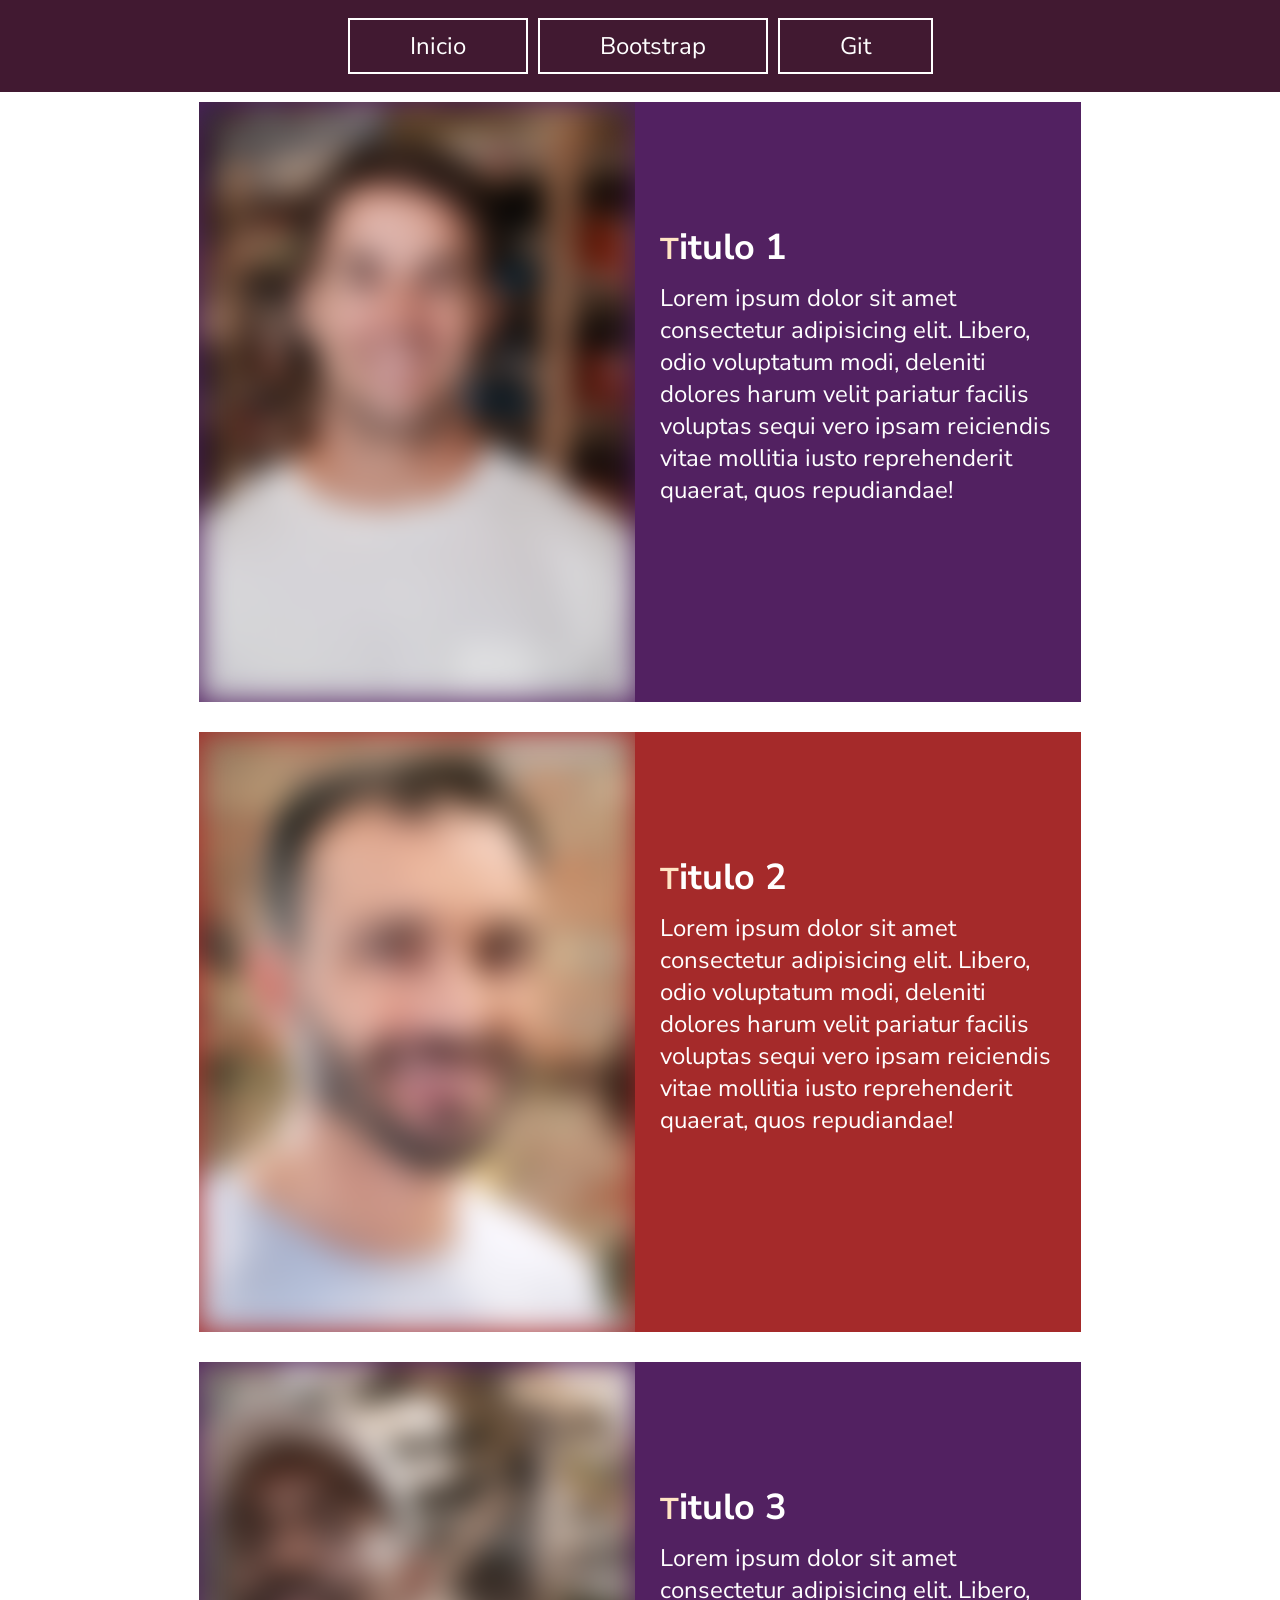
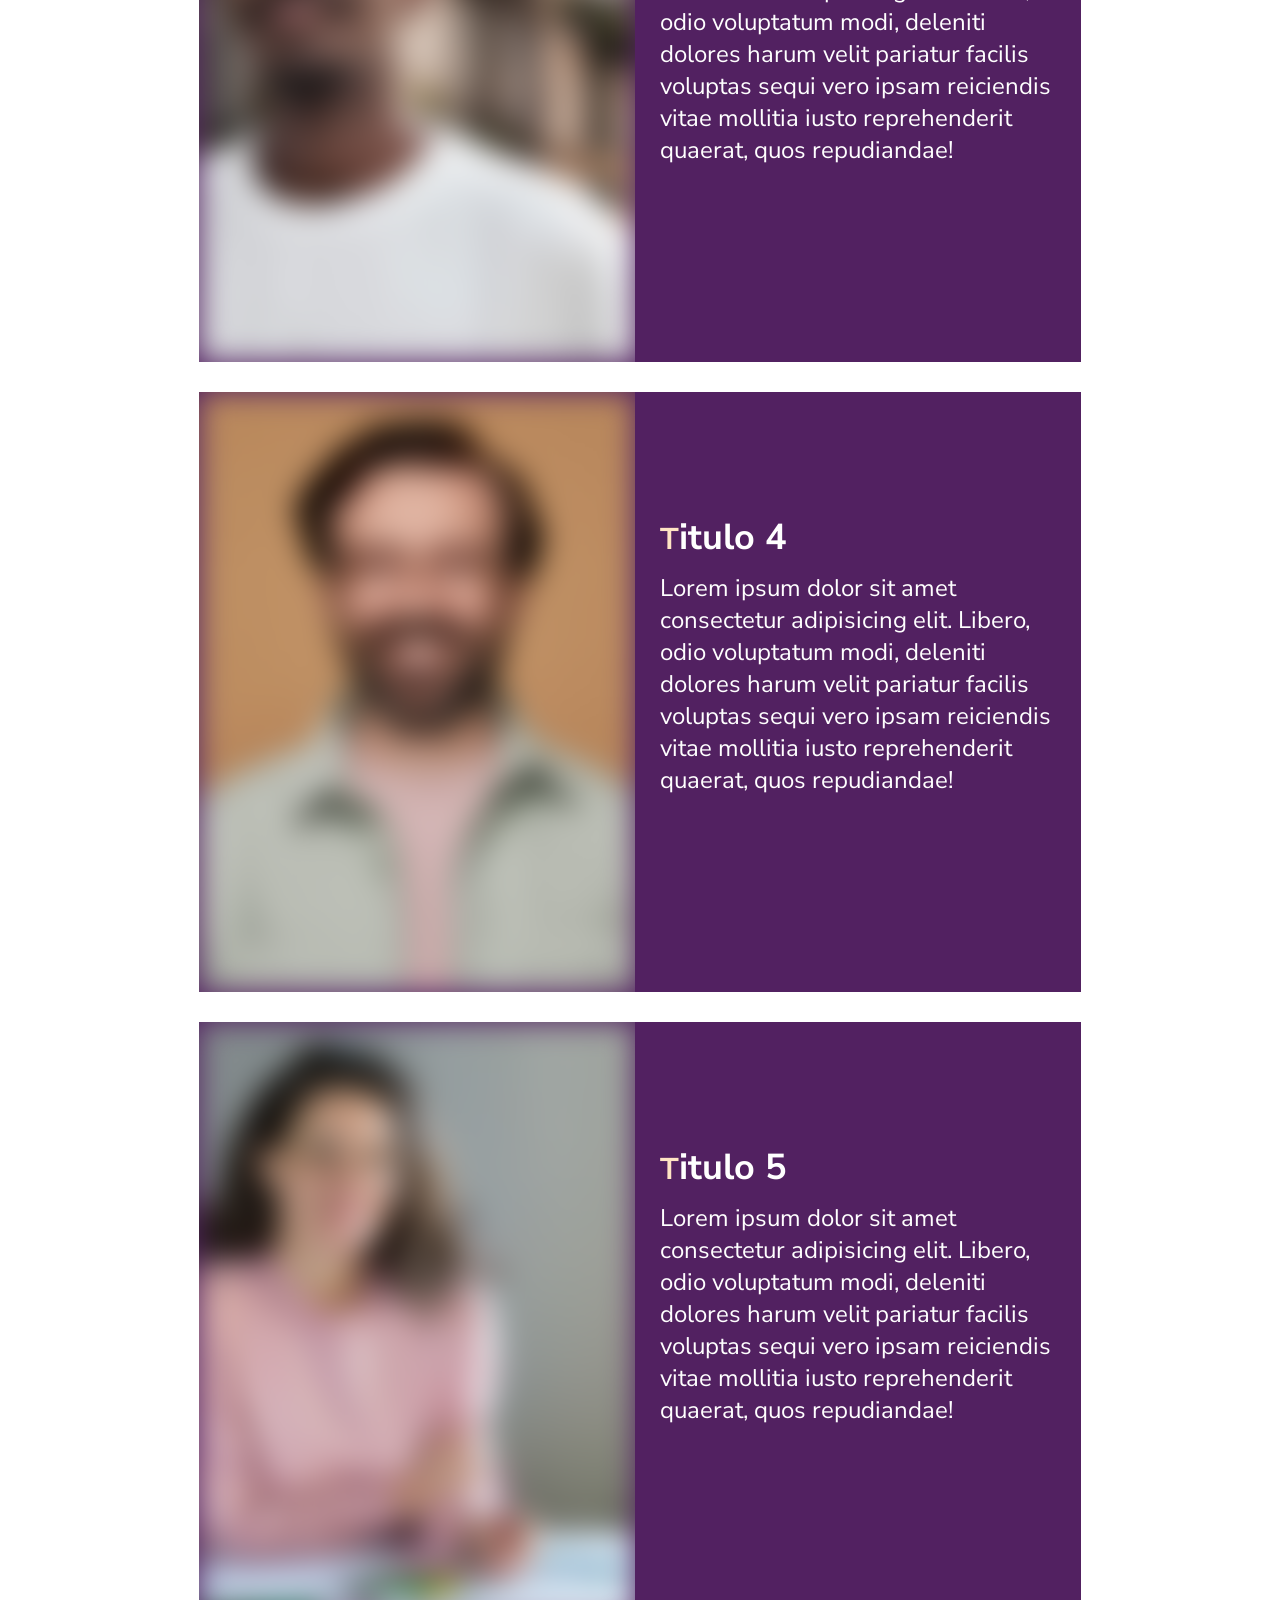
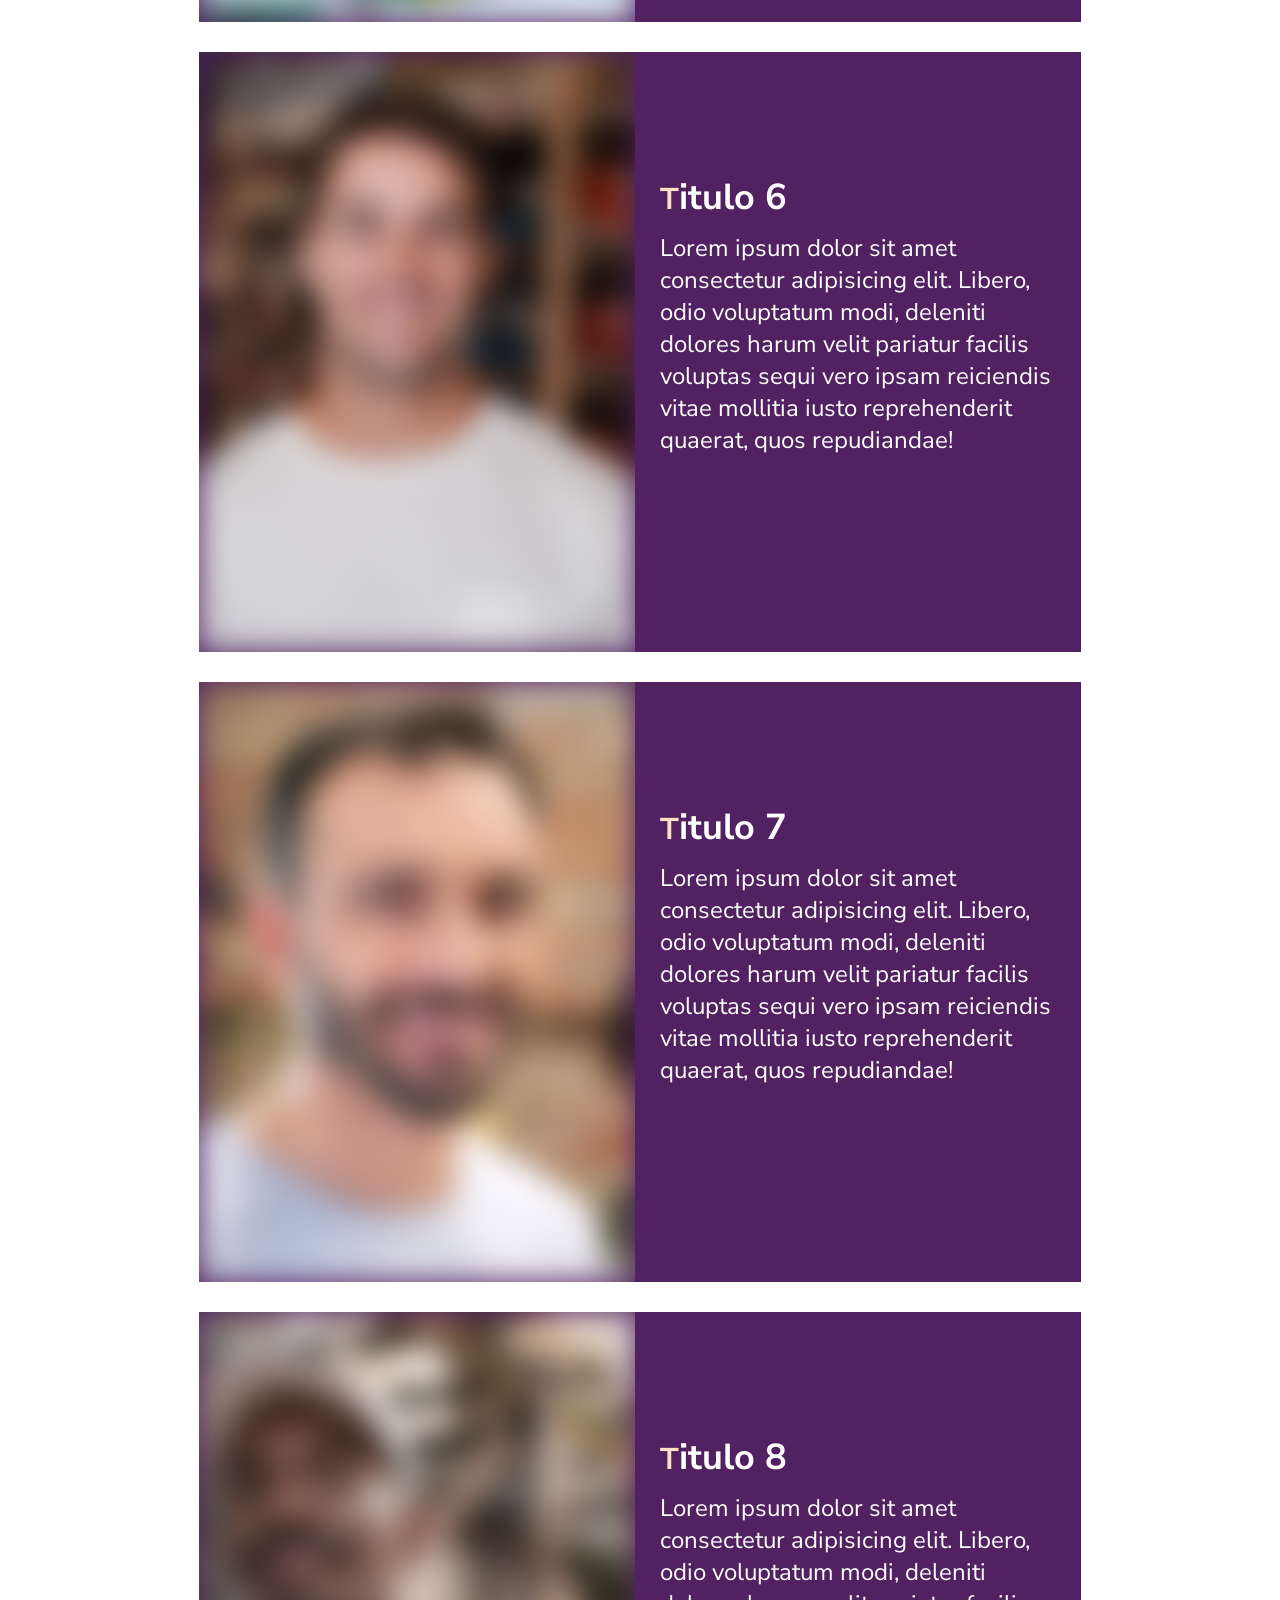
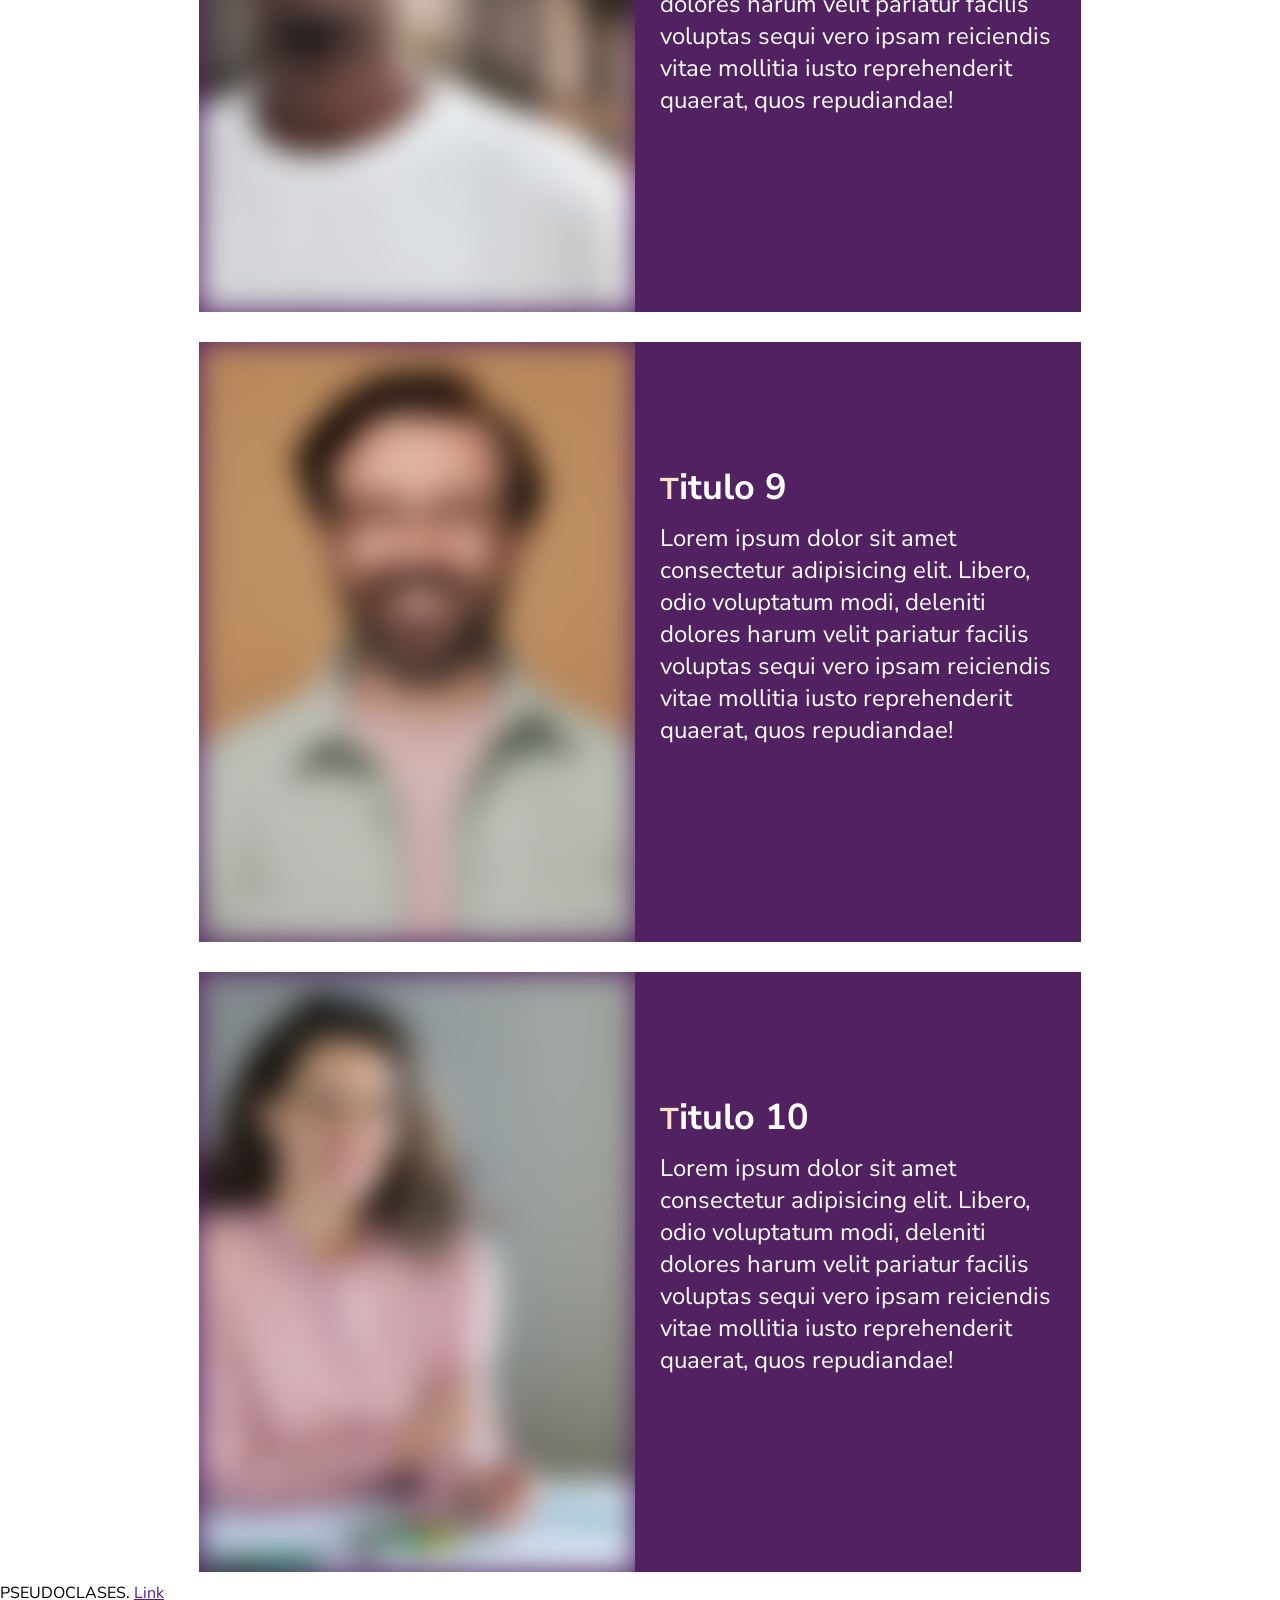
<file: after/index.html>
<!DOCTYPE html>
<html lang="en">

<head>
    <meta charset="UTF-8">
    <meta http-equiv="X-UA-Compatible" content="IE=edge">
    <meta name="viewport" content="width=device-width, initial-scale=1.0">
    <!-- Link a google font -->
    <link rel="preconnect" href="https://fonts.googleapis.com">
    <link rel="preconnect" href="https://fonts.gstatic.com" crossorigin>
    <link href="https://fonts.googleapis.com/css2?family=Nunito+Sans:wght@400;600;900&display=swap" rel="stylesheet">
    <!-- Link al css -->
    <link rel="stylesheet" href="css/style.css">
    <title>PSEUDOCLASES. </title>
</head>

<body>

    <!-- navbar -->
    <header>
        <nav class="nav">
            <ul class="nav-list">
                <li class="nav-item">
                    <a href="index.html" class="nav-link">Inicio</a>
                </li>
                <li>
                    <a href="pages/bootstrap.html" class="nav-link">Bootstrap</a>
                </li>
                <li>
                    <a href="pages/git.html" class="nav-link nav-btn">Git</a>
                </li>
            </ul>
        </nav>
    </header>
    <!-- main -->
    <main>

        <section class="pseudo padding-2">
            <article class="box bg-pink">
                <div class="box-img"><img src="assets/p1.jpg" alt=""></div>
                <div class="box-content">
                    <h2 class="box__content__title">Titulo 1 </h2>
                    <p>Lorem ipsum dolor sit amet consectetur adipisicing elit. Libero, odio voluptatum modi, deleniti
                        dolores harum velit pariatur facilis voluptas sequi vero ipsam reiciendis vitae mollitia iusto
                        reprehenderit quaerat, quos repudiandae!</p>
                    <a href="">Ver mas</a>
                </div>
            </article>

            <article class="box">
                <div class="box-img"><img src="assets/p2.jpg" alt=""></div>
                <div class="box-content">
                    <h2 class="box-content-title">Titulo 2</h2>
                    <p>Lorem ipsum dolor sit amet consectetur adipisicing elit. Libero, odio voluptatum modi, deleniti
                        dolores harum velit pariatur facilis voluptas sequi vero ipsam reiciendis vitae mollitia iusto
                        reprehenderit quaerat, quos repudiandae!</p>
                    <a href="">Ver mas</a>
                </div>
            </article>

            <article class="box">
                <div class="box-img"><img src="assets/p3.jpg" alt=""></div>
                <div class="box-content">
                    <h2>Titulo 3</h2>
                    <p>Lorem ipsum dolor sit amet consectetur adipisicing elit. Libero, odio voluptatum modi, deleniti
                        dolores harum velit pariatur facilis voluptas sequi vero ipsam reiciendis vitae mollitia iusto
                        reprehenderit quaerat, quos repudiandae!</p>
                    <a href="">Ver mas</a>
                </div>
            </article>

            <article class="box">
                <div class="box-img"><img src="assets/p4.jpg" alt=""></div>
                <div class="box-content">
                    <h2>Titulo 4</h2>
                    <p>Lorem ipsum dolor sit amet consectetur adipisicing elit. Libero, odio voluptatum modi, deleniti
                        dolores harum velit pariatur facilis voluptas sequi vero ipsam reiciendis vitae mollitia iusto
                        reprehenderit quaerat, quos repudiandae!</p>
                    <a href="">Ver mas</a>
                </div>
            </article>

            <article class="box">
                <div class="box-img"><img src="assets/p5.jpg" alt=""></div>
                <div class="box-content">
                    <h2>Titulo 5</h2>
                    <p>Lorem ipsum dolor sit amet consectetur adipisicing elit. Libero, odio voluptatum modi, deleniti
                        dolores harum velit pariatur facilis voluptas sequi vero ipsam reiciendis vitae mollitia iusto
                        reprehenderit quaerat, quos repudiandae!</p>
                    <a href="">Ver mas</a>
                </div>
            </article>

            <article class="box">
                <div class="box-img"><img src="assets/p1.jpg" alt=""></div>
                <div class="box-content">
                    <h2>Titulo 6 </h2>
                    <p>Lorem ipsum dolor sit amet consectetur adipisicing elit. Libero, odio voluptatum modi, deleniti
                        dolores harum velit pariatur facilis voluptas sequi vero ipsam reiciendis vitae mollitia iusto
                        reprehenderit quaerat, quos repudiandae!</p>
                    <a href="">Ver mas</a>
                </div>
            </article>

            <article class="box">
                <div class="box-img"><img src="assets/p2.jpg" alt=""></div>
                <div class="box-content">
                    <h2 class="box-content-title">Titulo 7</h2>
                    <p>Lorem ipsum dolor sit amet consectetur adipisicing elit. Libero, odio voluptatum modi, deleniti
                        dolores harum velit pariatur facilis voluptas sequi vero ipsam reiciendis vitae mollitia iusto
                        reprehenderit quaerat, quos repudiandae!</p>
                    <a href="">Ver mas</a>
                </div>
            </article>

            <article class="box">
                <div class="box-img"><img src="assets/p3.jpg" alt=""></div>
                <div class="box-content">
                    <h2>Titulo 8</h2>
                    <p>Lorem ipsum dolor sit amet consectetur adipisicing elit. Libero, odio voluptatum modi, deleniti
                        dolores harum velit pariatur facilis voluptas sequi vero ipsam reiciendis vitae mollitia iusto
                        reprehenderit quaerat, quos repudiandae!</p>
                    <a href="">Ver mas</a>
                </div>
            </article>

            <article class="box">
                <div class="box-img"><img src="assets/p4.jpg" alt=""></div>
                <div class="box-content">
                    <h2>Titulo 9</h2>
                    <p>Lorem ipsum dolor sit amet consectetur adipisicing elit. Libero, odio voluptatum modi, deleniti
                        dolores harum velit pariatur facilis voluptas sequi vero ipsam reiciendis vitae mollitia iusto
                        reprehenderit quaerat, quos repudiandae!</p>
                    <a href="">Ver mas</a>
                </div>
            </article>

            <article class="box">
                <div class="box-img"><img src="assets/p5.jpg" alt=""></div>
                <div class="box-content">
                    <h2>Titulo 10</h2>
                    <p>Lorem ipsum dolor sit amet consectetur adipisicing elit. Libero, odio voluptatum modi, deleniti
                        dolores harum velit pariatur facilis voluptas sequi vero ipsam reiciendis vitae mollitia iusto
                        reprehenderit quaerat, quos repudiandae!</p>
                    <a href="">Ver mas</a>
                </div>
            </article>

        </section>

    </main>
    <!-- footer -->
    <footer class="">
        <p>PSEUDOCLASES. <a href="">Link</a> </p>
    </footer>

</body>

</html>
</file>
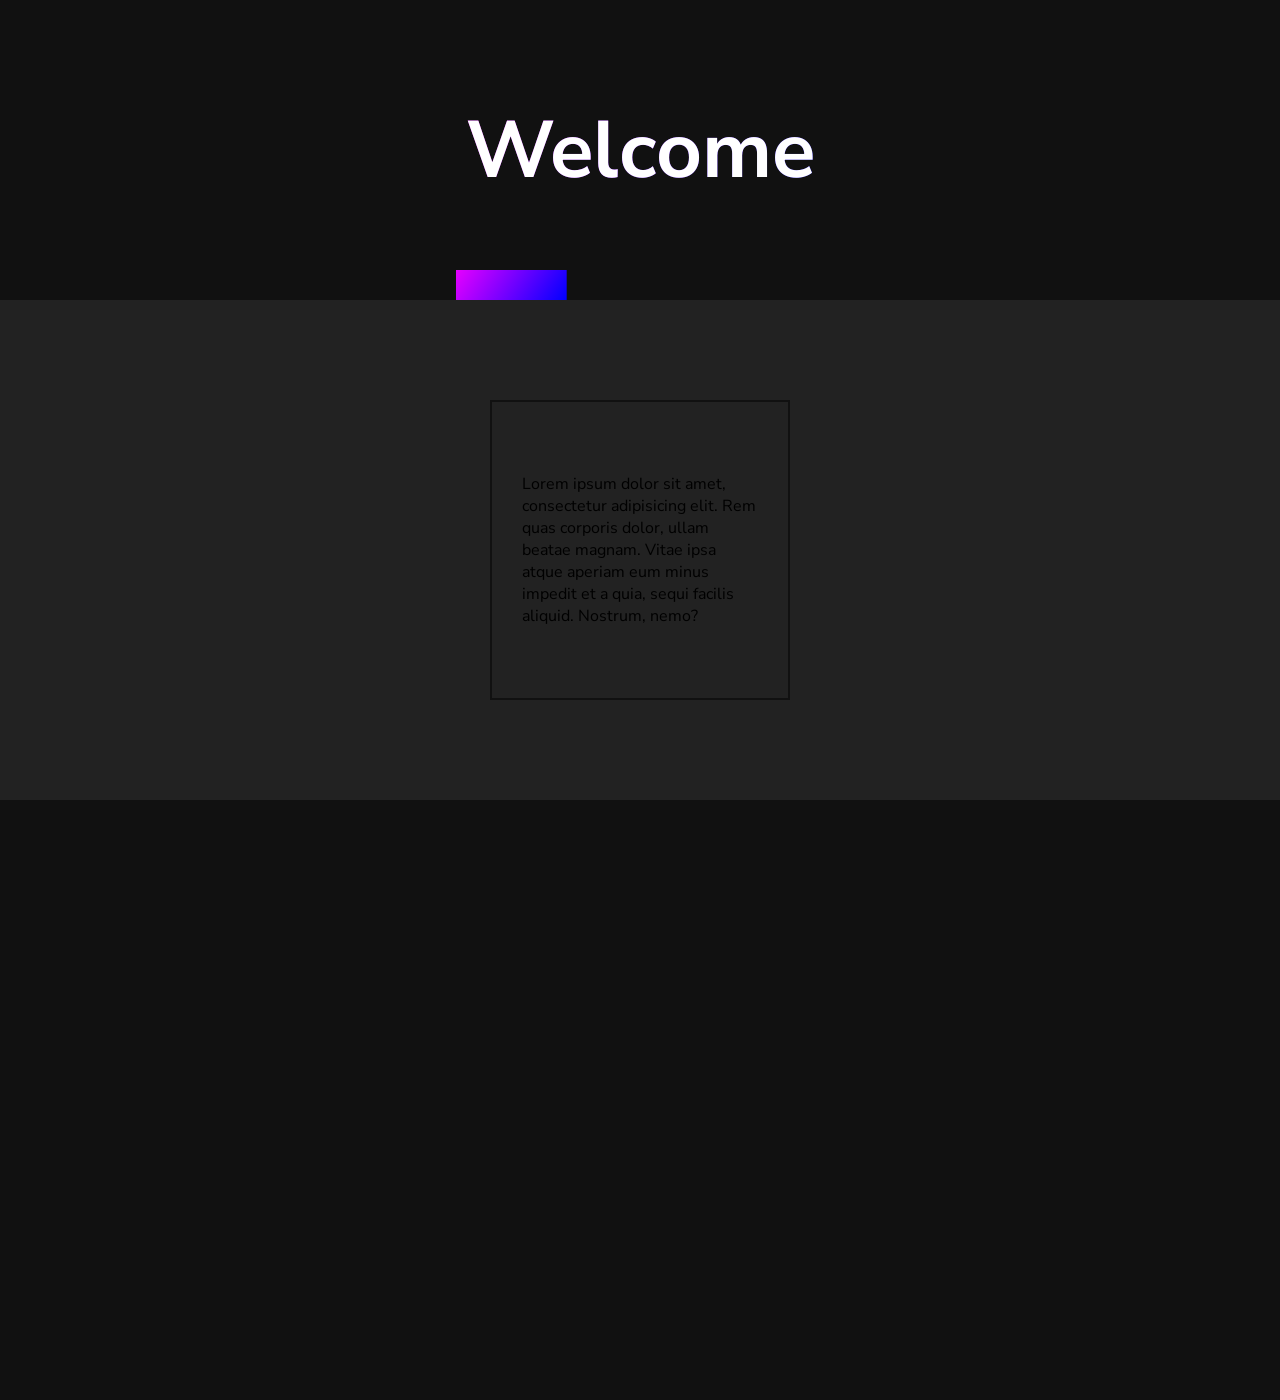
<file: clase/index.html>
<!DOCTYPE html>
<html lang="en">

<head>
    <meta charset="UTF-8">
    <meta http-equiv="X-UA-Compatible" content="IE=edge">
    <meta name="viewport" content="width=device-width, initial-scale=1.0">
    <!-- Link a google font -->
    <link rel="preconnect" href="https://fonts.googleapis.com">
    <link rel="preconnect" href="https://fonts.gstatic.com" crossorigin>
    <link href="https://fonts.googleapis.com/css2?family=Nunito+Sans:wght@400;600;900&display=swap" rel="stylesheet">
    <link rel="stylesheet" href="https://cdnjs.cloudflare.com/ajax/libs/animate.css/4.1.1/animate.min.css" />
    <link href="https://unpkg.com/aos@2.3.1/dist/aos.css" rel="stylesheet">

    <!-- Link al css -->
    <link rel="stylesheet" href="css/style.css">
    <!-- meta tags -->
    <!-- Primary Meta Tags -->
    <link rel="shortcut icon" href="assets/" type="image/x-icon">
    <title>Wikimedia - Libros, Música y Películas</title>
    <meta name="title" content="Wikimedia - Libros, Música y Películas" />
    <meta name="description" content="sitio de libros, musica y peliculas" />

    <!-- Open Graph / Facebook -->
    <meta property="og:type" content="website" />
    <meta property="og:url" content="https://gabomarchanta.github.io/preentrega02-gil-gabriel/index.html" />
    <meta property="og:title" content="Wikimedia - Libros, Música y Películas" />
    <meta property="og:description" content="sitio de libros, musica y peliculas" />
    <meta property="og:image" content="assets/hero.jpg" />

    <!-- Twitter -->
    <meta property="twitter:card" content="summary_large_image" />
    <meta property="twitter:url" content="https://gabomarchanta.github.io/preentrega02-gil-gabriel/index.html" />
    <meta property="twitter:title" content="Wikimedia - Libros, Música y Películas" />
    <meta property="twitter:description" content="sitio de libros, musica y peliculas" />
    <meta property="twitter:image" content="https://metatags.io/images/meta-tags.png" />

    <title>Animaciones</title>
</head>

<body>
    <section class="hero">
        <h1 class="animate__animated animate__zoomIn">Welcome</h1>
    </section>

    <section class="element " data-aos="fade-right">
        <article class="element-container">
            <h2>Animaciones</h2>
            <p>Lorem ipsum dolor sit amet, consectetur adipisicing elit. Rem quas corporis dolor, ullam beatae magnam.
                Vitae ipsa atque aperiam eum minus impedit et a quia, sequi facilis aliquid. Nostrum, nemo?</p>
        </article>
    </section>
    <section class="carousel">
        <article class="slide">
            <img src="assets/p1.jpg" alt="persona con remera blanca,  de ojos azules sonriendo">
        </article>
        <article class="slide">
            <img src="assets/p2.jpg" alt="">
        </article>
        <article class="slide">
            <img src="assets/p3.jpg" alt="">
        </article>
    </section>

    <script src="https://unpkg.com/aos@2.3.1/dist/aos.js"></script>
    <script>
        AOS.init();
    </script>
</body>

</html>
</file>
<file: after/css/style.css>
/* RESET */
* {
  padding: 0;
  margin: 0;
  box-sizing: border-box;
  font-family: "Nunito Sans", sans-serif;
}

nav {
  padding: 30px;
  background-color: rgb(65, 25, 49);
}

.nav-list {
  display: flex;
  align-items: center;
  justify-content: center;
  gap: 10px;
  list-style-type: none;
}

.nav-link {
  text-decoration: none;
  color: #fff;
  font-size: 24px;
  border: 2px solid #fff;
  padding: 10px 60px;
  transition: 0.5s;
}

.nav-link:hover {
  background-color: #fff;
  color: rgb(65, 25, 49);
}

.nav-list:hover .nav-link:not(:hover) {
  filter: blur(5px);
  padding: 5px 60px;
}

/*  */
.pseudo {
  display: flex;
  flex-direction: column;
  justify-content: center;
  align-items: center;
  gap: 30px;
  padding: 30px;
  /* .box:first-child{
      background-color: brown;
  } */
  /* .box:last-child{
      background-color: brown;
  } */
}
.pseudo .box {
  display: flex;
  flex-direction: row;
  justify-content: space-between;
  align-items: center;
  gap: 10px;
  background-color: rgb(82, 33, 97);
  font-size: 24px;
  color: #fff;
  width: 70%;
  transition: 0.5s;
}
.pseudo .box-img {
  width: 50%;
  height: 600px;
  overflow: hidden;
}
.pseudo .box-img img {
  width: 100%;
  height: 100%;
  object-fit: cover;
  filter: blur(15px);
  transition: 0.5s;
}
.pseudo .box-content {
  width: 50%;
  padding: 15px;
  display: flex;
  flex-direction: column;
  gap: 10px;
}
.pseudo .box-content a {
  color: #fff;
  text-decoration: none;
  padding: 15px;
  border: 2px solid #fff;
  transition: 0.5s;
  text-align: center;
  visibility: hidden;
}
.pseudo .box-content a:hover {
  background-color: #fff;
  color: rgb(65, 25, 49);
  border-radius: 15px;
  display: block;
}
.pseudo .box:hover {
  box-shadow: 5px 5px 30px 10px rgba(17, 17, 17, 0.368627451);
  background-color: #921e64;
}
.pseudo .box:hover .box-content a {
  visibility: visible;
}
.pseudo .box:hover .box-img img {
  filter: blur(0);
  width: 700px;
  height: 700px;
}
.pseudo .box:nth-child(2) {
  background-color: brown;
}
.pseudo .box:nth-child(even):hover {
  background-color: rgb(104, 0, 0);
}

h2::first-letter {
  color: bisque;
  font-size: 30px;
}

::selection {
  background-color: rgb(82, 33, 97);
  color: pink;
}

.padding-1 {
  padding: 5px;
}

.padding-2 {
  padding: 10px;
}

.padding-3 {
  padding: 15px;
}

.padding-4 {
  padding: 20px;
}

.padding-5 {
  padding: 25px;
}

.padding-6 {
  padding: 30px;
}

.padding-7 {
  padding: 35px;
}

.padding-8 {
  padding: 40px;
}

.padding-9 {
  padding: 45px;
}

.padding-10 {
  padding: 50px;
}

/*# sourceMappingURL=style.css.map */
</file>
<file: clase/css/style.css>
/* RESET */
* {
  padding: 0;
  margin: 0;
  box-sizing: border-box;
  font-family: "Nunito Sans", sans-serif;
}

.flexible, .element-container p, .element-container, .element, .hero, body {
  display: flex;
  flex-direction: column;
  align-items: center;
  justify-content: center;
}

body {
  width: 100%;
  min-height: 100vh;
  max-height: 100%;
  background-color: #111;
}

.hero {
  height: 300px;
  background: linear-gradient(123deg, #e600ff, #0000ff);
  padding: 10px;
  background-position: 0% 100%;
  background-repeat: no-repeat;
  background-size: 30% 10%;
  transition: background-size 0.5s;
}
.hero h1 {
  color: transparent;
  font-size: 5rem;
  background: linear-gradient(123deg, #e600ff, #0000ff);
  background-clip: text;
  color: #fff;
  transition: 0.4s;
}
.hero h1:hover {
  color: transparent;
  background: linear-gradient(123deg, #e600ff, #0000ff);
  background-clip: text;
}
.hero:hover {
  background-size: 100% 10%;
}

.element {
  background-color: #222222;
  width: 100%;
  height: 500px;
  padding: 30px;
}
.element-container {
  width: 300px;
  height: 300px;
  transition: 0.4s;
  border: 1px solid #111;
  animation-name: efecto;
  animation-iteration-count: 1;
  animation-timing-function: linear;
  animation-duration: 0.5s;
  position: relative;
  overflow: hidden;
}
.element-container h2 {
  position: absolute;
  background: linear-gradient(90deg, #e600ff, #0000ff);
  width: 100%;
  height: 100%;
  transition: 1s;
  opacity: 0;
  animation: deformar 2s 1 linear;
}
.element-container:hover h2 {
  background: linear-gradient(90deg, #e600ff, #0000ff);
}
.element-container p {
  border: 1px solid #111;
  width: 100%;
  height: 100%;
  padding: 30px;
}

@keyframes deformar {
  0% {
    opacity: 1;
    transform: rotate(0deg);
  }
  100% {
    transform: rotate(90deg);
    opacity: 0;
  }
}
@keyframes efecto {
  0% {
    opacity: 0;
    transform: scale(0);
  }
  100% {
    opacity: 1;
    transform: scale(1.3);
  }
}
.carousel {
  width: 100%;
  height: 600px;
  overflow: hidden;
  position: relative;
}
.carousel .slide {
  width: 100%;
  height: 100%;
  position: absolute;
  opacity: 0;
  animation: carousel 15s infinite linear;
}
.carousel .slide:nth-child(1) {
  animation-delay: 0s;
}
.carousel .slide:nth-child(2) {
  animation-delay: 5s;
}
.carousel .slide:nth-child(3) {
  animation-delay: 10s;
}
.carousel .slide img {
  width: 100%;
  height: 100%;
  object-fit: cover;
}

@keyframes carousel {
  0% {
    opacity: 0;
    transform: translateX(-100%);
  }
  8% {
    opacity: 1;
    transform: translateX(0);
  }
  33% {
    opacity: 1;
    transform: translateX(0);
  }
  40% {
    opacity: 0;
    transform: translateX(100%);
  }
}
.main {
  display: grid;
  place-items: center;
  width: 100%;
  min-height: 100vh;
  background-color: #111;
}
.main .box {
  width: 90%;
  height: 700px;
  background: #fff;
}

.col-1 {
  width: 10%;
}

.col-2 {
  width: 20%;
}

.col-3 {
  width: 30%;
}

.col-4 {
  width: 40%;
}

.col-5 {
  width: 50%;
}

.col-6 {
  width: 60%;
}

.col-7 {
  width: 70%;
}

.col-8 {
  width: 80%;
}

.col-9 {
  width: 90%;
}

.col-10 {
  width: 100%;
}

.col-11 {
  width: 110%;
}

.col-12 {
  width: 120%;
}

.col-1 {
  width: 10%;
}

.col-2 {
  width: 20%;
}

.col-3 {
  width: 30%;
}

.col-4 {
  width: 40%;
}

.col-5 {
  width: 50%;
}

.col-6 {
  width: 60%;
}

.col-7 {
  width: 70%;
}

.col-8 {
  width: 80%;
}

.col-9 {
  width: 90%;
}

.col-10 {
  width: 100%;
}

.col-11 {
  width: 110%;
}

.p-1 {
  padding: 10px;
}

.p-2 {
  padding: 20px;
}

.p-3 {
  padding: 30px;
}

.p-4 {
  padding: 40px;
}

.p-5 {
  padding: 50px;
}

.btn-container {
  display: flex;
  flex-direction: row;
  justify-content: center;
  align-items: center;
  gap: 30px;
  margin: 30px 0;
}

.btn-primary {
  background-color: blue;
  transition: 0.4s;
  border: 1px solid transparent;
  text-align: center;
  color: #fff;
}
.btn-primary:hover {
  background-color: #000099;
  border: 1px solid #6666ff;
  box-shadow: 3px 3px 3px #3333ff;
}

.text-primary {
  color: blue;
}

.border-primary {
  border: 1px solid blue;
}

.btn-danger {
  background-color: red;
  transition: 0.4s;
  border: 1px solid transparent;
  text-align: center;
  color: #fff;
}
.btn-danger:hover {
  background-color: #990000;
  border: 1px solid #ff6666;
  box-shadow: 3px 3px 3px #ff3333;
}

.text-danger {
  color: red;
}

.border-danger {
  border: 1px solid red;
}

.btn-warning {
  background-color: orange;
  transition: 0.4s;
  border: 1px solid transparent;
  text-align: center;
  color: #fff;
}
.btn-warning:hover {
  background-color: #996300;
  border: 1px solid #ffc966;
  box-shadow: 3px 3px 3px #ffb733;
}

.text-warning {
  color: orange;
}

.border-warning {
  border: 1px solid orange;
}

.btn-dark {
  background-color: black;
  transition: 0.4s;
  border: 1px solid transparent;
  text-align: center;
  color: #fff;
}
.btn-dark:hover {
  background-color: #333333;
  border: 1px solid #333333;
  box-shadow: 3px 3px 3px #1a1a1a;
}

.text-dark {
  color: black;
}

.border-dark {
  border: 1px solid black;
}

.btn-light {
  background-color: white;
  transition: 0.4s;
  border: 1px solid transparent;
  text-align: center;
  color: #111;
}
.btn-light:hover {
  background-color: #666666;
  color: #fff;
}

.text-light {
  color: white;
}

.border-light {
  border: 1px solid white;
}

.btn-success {
  background-color: green;
  transition: 0.4s;
  border: 1px solid transparent;
  text-align: center;
  color: #fff;
}
.btn-success:hover {
  background-color: #001a00;
  border: 1px solid #00e600;
  box-shadow: 3px 3px 3px #00b300;
}

.text-success {
  color: green;
}

.border-success {
  border: 1px solid green;
}

.btn-info {
  background-color: gray;
  transition: 0.4s;
  border: 1px solid transparent;
  text-align: center;
  color: #fff;
}
.btn-info:hover {
  background-color: #4d4d4d;
  border: 1px solid #b3b3b3;
  box-shadow: 3px 3px 3px #9a9a9a;
}

.text-info {
  color: gray;
}

.border-info {
  border: 1px solid gray;
}

/*# sourceMappingURL=style.css.map */
</file>
